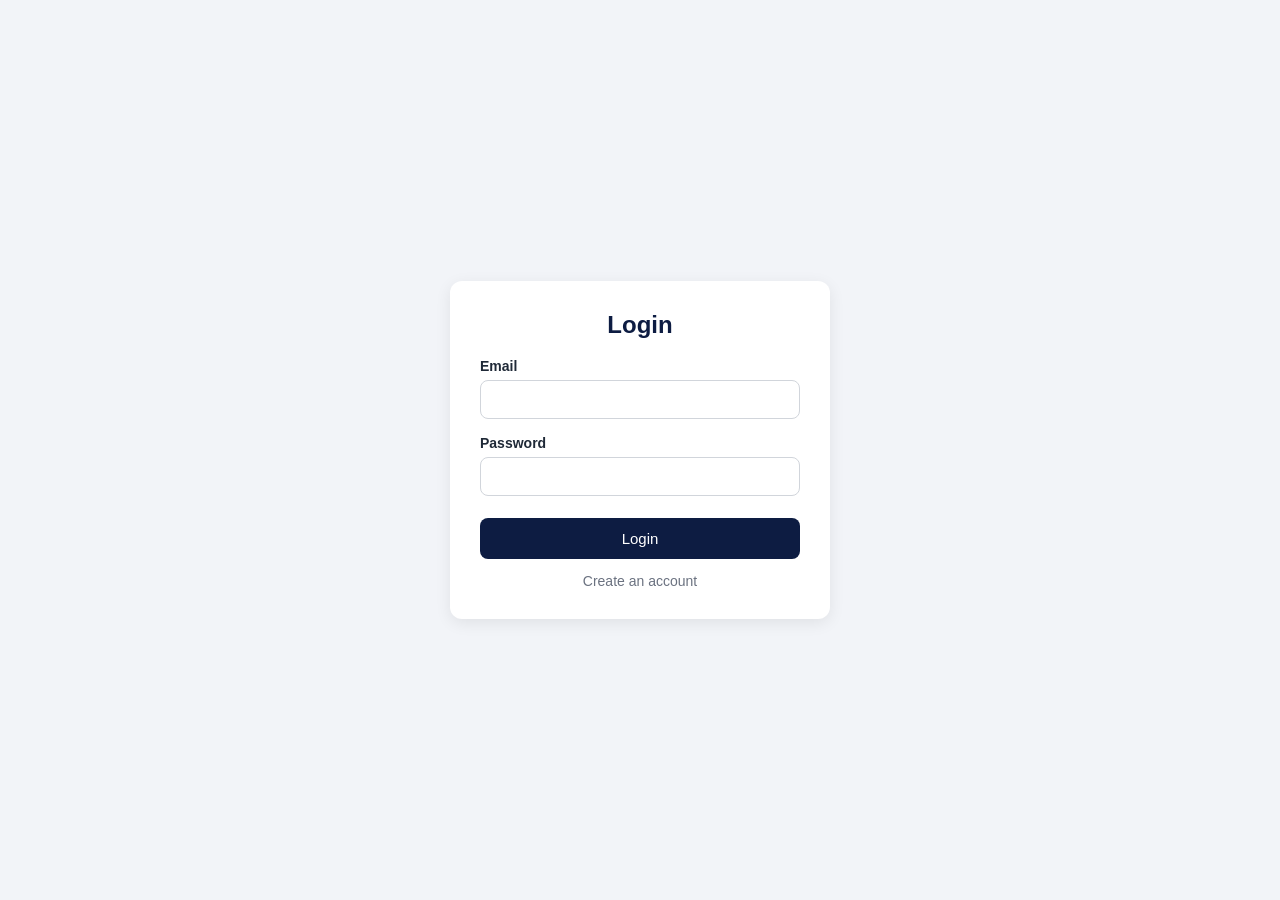
<file: frontend/dashboard.html>
<!doctype html>
<html lang="en">
  <head>
    <meta charset="UTF-8" />
    <meta name="viewport" content="width=device-width, initial-scale=1.0" />
    <title>Dashboard</title>
    <link rel="stylesheet" href="css/style.css" />
  </head>
  <body>
    <div class="topbar">
      <h1 id="welcome">Dashboard</h1>
      <button id="logout" type="button">Logout</button>
    </div>

    <p class="error" id="error" hidden></p>

    <table>
      <thead>
        <tr>
          <th>Name</th>
          <th>Email</th>
          <th>Update</th>
          <th>Delete</th>
        </tr>
      </thead>
      <tbody id="rows"></tbody>
    </table>

    <script src="js/api.js"></script>
    <script>
      let currentUser = null;

      function cell(text) {
        const td = document.createElement("td");
        td.textContent = text; // textContent avoids XSS
        return td;
      }

      function render(users) {
        const rows = document.getElementById("rows");
        rows.replaceChildren();
        for (const u of users) {
          const tr = document.createElement("tr");
          tr.append(cell(u.name), cell(u.email));

          const upd = document.createElement("td");
          const link = document.createElement("a");
          link.className = "btn";
          link.href = `update.html?id=${encodeURIComponent(u.id)}`;
          link.textContent = "Update";
          upd.append(link);

          const del = document.createElement("td");
          const btn = document.createElement("button");
          btn.className = "danger";
          btn.textContent = "Delete";
          btn.disabled = u.id == currentUser.id; // cannot delete yourself
          btn.addEventListener("click", () => remove(u));
          del.append(btn);

          tr.append(upd, del);
          rows.append(tr);
        }
      }

      async function load() {
        const { ok, data } = await api("users.php");
        if (!ok) return showError(data.message);
        render(data.users);
      }

      async function remove(u) {
        if (!confirm(`Delete ${u.name}?`)) return;
        const { ok, data } = await api(`delete.php?id=${u.id}`, {
          method: "DELETE",
        });
        if (!ok) return showError(data.message);
        load();
      }

      document.getElementById("logout").addEventListener("click", async () => {
        await api("logout.php", { method: "POST" });
        window.location.href = "login.html";
      });

      (async () => {
        currentUser = await requireLogin();
        if (!currentUser) return;
        document.getElementById("welcome").textContent =
          `Welcome, ${currentUser.name}`;
        load();
      })();
    </script>
  </body>
</html>
</file>
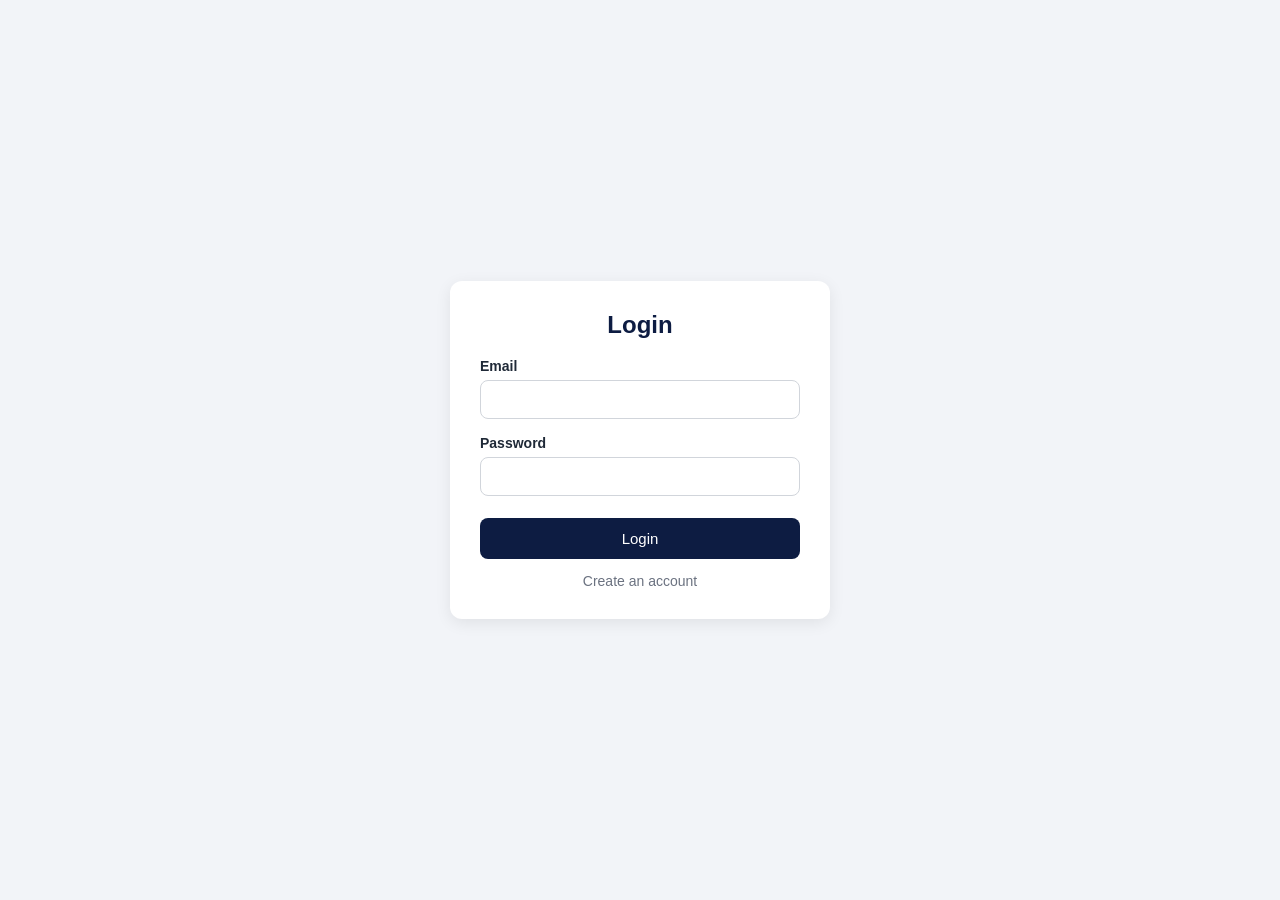
<file: frontend/login.html>
<!doctype html>
<html lang="en">
  <head>
    <meta charset="UTF-8" />
    <meta name="viewport" content="width=device-width, initial-scale=1.0" />
    <title>Login</title>
    <link rel="stylesheet" href="css/style.css" />
  </head>
  <body>
    <form id="form">
      <h2>Login</h2>
      <p class="error" id="error" hidden></p>

      <label for="email">Email</label>
      <input type="email" id="email" required />

      <label for="password">Password</label>
      <input type="password" id="password" required />

      <button type="submit">Login</button>
      <a href="register.html">Create an account</a>
    </form>

    <script src="js/api.js"></script>
    <script>
      document.getElementById("form").addEventListener("submit", async (e) => {
        e.preventDefault();
        const { ok, data } = await api("login.php", {
          method: "POST",
          body: {
            email: document.getElementById("email").value.trim(),
            password: document.getElementById("password").value,
          },
        });
        if (ok) {
          window.location.href = "dashboard.html";
        } else {
          showError(data.message);
        }
      });
    </script>
  </body>
</html>
</file>
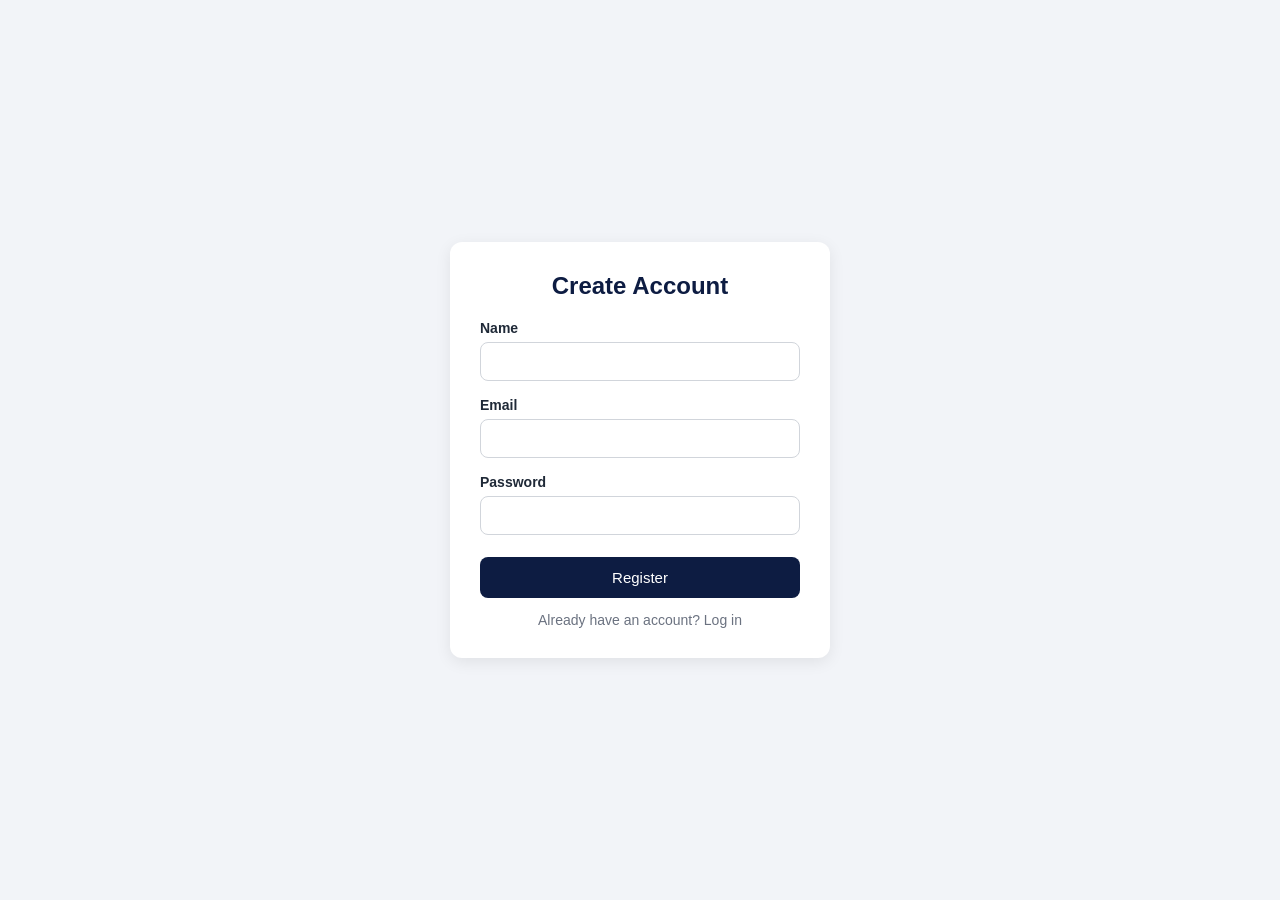
<file: frontend/register.html>
<!DOCTYPE html>
<html lang="en">
<head>
    <meta charset="UTF-8">
    <meta name="viewport" content="width=device-width, initial-scale=1.0">
    <title>Register</title>
    <link rel="stylesheet" href="css/style.css">
</head>
<body>

    <form id="form">
        <h2>Create Account</h2>
        <p class="error" id="error" hidden></p>

        <label for="name">Name</label>
        <input type="text" id="name" required>

        <label for="email">Email</label>
        <input type="email" id="email" required>

        <label for="password">Password</label>
        <input type="password" id="password" required minlength="8">

        <button type="submit">Register</button>
        <a href="login.html">Already have an account? Log in</a>
    </form>

    <script src="js/api.js"></script>
    <script>
        document.getElementById("form").addEventListener("submit", async (e) => {
            e.preventDefault();
            const { ok, data } = await api("register.php", {
                method: "POST",
                body: {
                    name: document.getElementById("name").value.trim(),
                    email: document.getElementById("email").value.trim(),
                    password: document.getElementById("password").value,
                },
            });
            if (ok) {
                window.location.href = "login.html";
            } else {
                showError(data.message);
            }
        });
    </script>
</body>
</html>
</file>
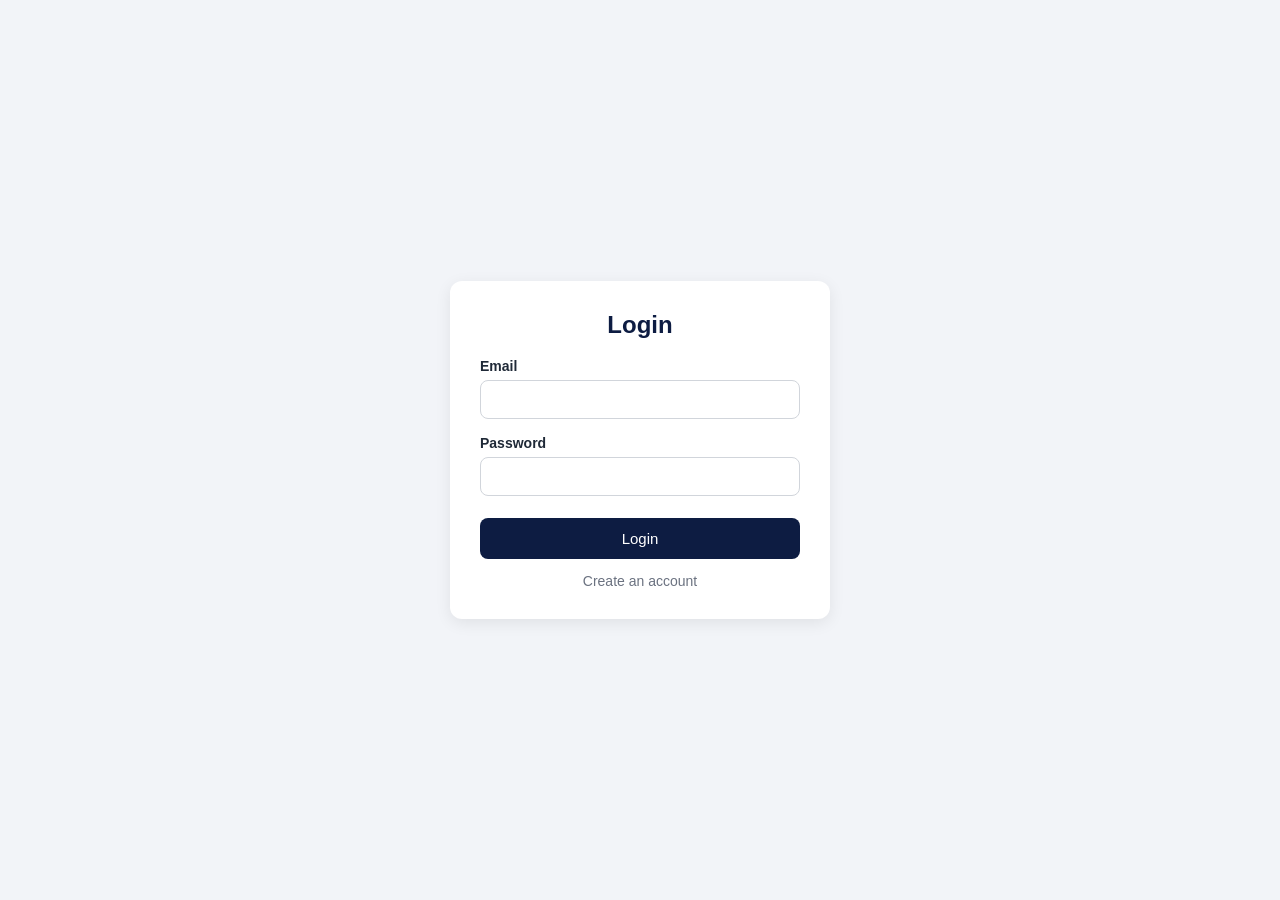
<file: frontend/update.html>
<!doctype html>
<html lang="en">
  <head>
    <meta charset="UTF-8" />
    <meta name="viewport" content="width=device-width, initial-scale=1.0" />
    <title>Update User</title>
    <link rel="stylesheet" href="css/style.css" />
  </head>
  <body>
    <form id="form">
      <h2>Update User</h2>
      <p class="error" id="error" hidden></p>

      <label for="name">Name</label>
      <input type="text" id="name" required />

      <label for="email">Email</label>
      <input type="email" id="email" required />

      <label for="password">New Password (leave empty to keep current)</label>
      <input type="password" id="password" minlength="8" />

      <button type="submit">Save Changes</button>
      <a href="dashboard.html">Cancel</a>
    </form>

    <script src="js/api.js"></script>
    <script>
      const id = new URLSearchParams(location.search).get("id");

      (async () => {
        if (!(await requireLogin())) return;
        if (!id) return showError("User ID is required.");

        const { ok, data } = await api(
          `users.php?id=${encodeURIComponent(id)}`,
        );
        if (!ok) return showError(data.message);
        document.getElementById("name").value = data.user.name;
        document.getElementById("email").value = data.user.email;
      })();

      document.getElementById("form").addEventListener("submit", async (e) => {
        e.preventDefault();
        const { ok, data } = await api("update.php", {
          method: "PUT",
          body: {
            id: Number(id),
            name: document.getElementById("name").value.trim(),
            email: document.getElementById("email").value.trim(),
            password: document.getElementById("password").value,
          },
        });
        if (ok) {
          window.location.href = "dashboard.html";
        } else {
          showError(data.message);
        }
      });
    </script>
  </body>
</html>
</file>
<file: frontend/css/style.css>
/* style.css - shared styles for the oopDBoard frontend */

:root {
    --primary: #0d1c42;
    --primary-hover: #1b2f6b;
    --bg: #f2f4f8;
    --card: #ffffff;
    --text: #1f2937;
    --muted: #6b7280;
    --border: #d1d5db;
    --danger: #dc2626;
    --danger-hover: #b91c1c;
}

* { box-sizing: border-box; }

body {
    margin: 0;
    padding: 24px;
    font-family: "Segoe UI", Arial, sans-serif;
    background: var(--bg);
    color: var(--text);
    min-height: 100vh;
}

/* Center the page when it is a single form (register / login / update) */
body:has(> form) {
    display: flex;
    justify-content: center;
    align-items: center;
}

h1, h2 { color: var(--primary); margin-top: 0; }
h2 { text-align: center; }

/* ---------- Forms ---------- */
form {
    background: var(--card);
    padding: 30px;
    width: 100%;
    max-width: 380px;
    border-radius: 12px;
    box-shadow: 0 4px 16px rgba(0, 0, 0, 0.08);
}

label {
    display: block;
    margin-top: 16px;
    font-size: 14px;
    font-weight: 600;
}

input[type="text"],
input[type="email"],
input[type="password"] {
    width: 100%;
    padding: 10px 12px;
    margin-top: 6px;
    border: 1px solid var(--border);
    border-radius: 8px;
    font-size: 15px;
    transition: border-color 0.2s, box-shadow 0.2s;
}

input:focus {
    outline: none;
    border-color: var(--primary);
    box-shadow: 0 0 0 3px rgba(13, 28, 66, 0.15);
}

button, .btn {
    display: inline-block;
    padding: 10px 18px;
    background: var(--primary);
    color: #fff;
    border: none;
    border-radius: 8px;
    font-size: 14px;
    text-decoration: none;
    cursor: pointer;
    transition: background 0.2s;
}

button:hover, .btn:hover { background: var(--primary-hover); }

form button[type="submit"] {
    width: 100%;
    margin-top: 22px;
    padding: 12px;
    font-size: 15px;
}

form a {
    display: block;
    margin-top: 14px;
    text-align: center;
    color: var(--muted);
    font-size: 14px;
    text-decoration: none;
}

form a:hover { color: var(--primary); text-decoration: underline; }

button.danger { background: var(--danger); }
button.danger:hover { background: var(--danger-hover); }
button:disabled { opacity: 0.4; cursor: not-allowed; }

.error {
    margin: 12px 0 0;
    padding: 10px 12px;
    background: #fee2e2;
    color: var(--danger);
    border-radius: 8px;
    font-size: 14px;
    text-align: center;
}

.error[hidden] { display: none; }

/* ---------- Dashboard ---------- */
.topbar {
    display: flex;
    justify-content: space-between;
    align-items: center;
    max-width: 900px;
    margin: 0 auto 16px;
}

.topbar h1 { margin: 0; }

table {
    width: 100%;
    max-width: 900px;
    margin: 20px auto 0;
    border-collapse: collapse;
    background: var(--card);
    border-radius: 12px;
    overflow: hidden;
    box-shadow: 0 4px 16px rgba(0, 0, 0, 0.08);
}

th {
    background: var(--primary);
    color: #fff;
    text-align: left;
    padding: 14px;
    font-weight: 600;
}

td { padding: 12px 14px; border-bottom: 1px solid #eef0f4; }
tbody tr:last-child td { border-bottom: none; }
tbody tr:hover { background: #f7f9fc; }

@media (max-width: 600px) {
    body { padding: 12px; }
    th, td { padding: 10px 8px; font-size: 13px; }
}
</file>
